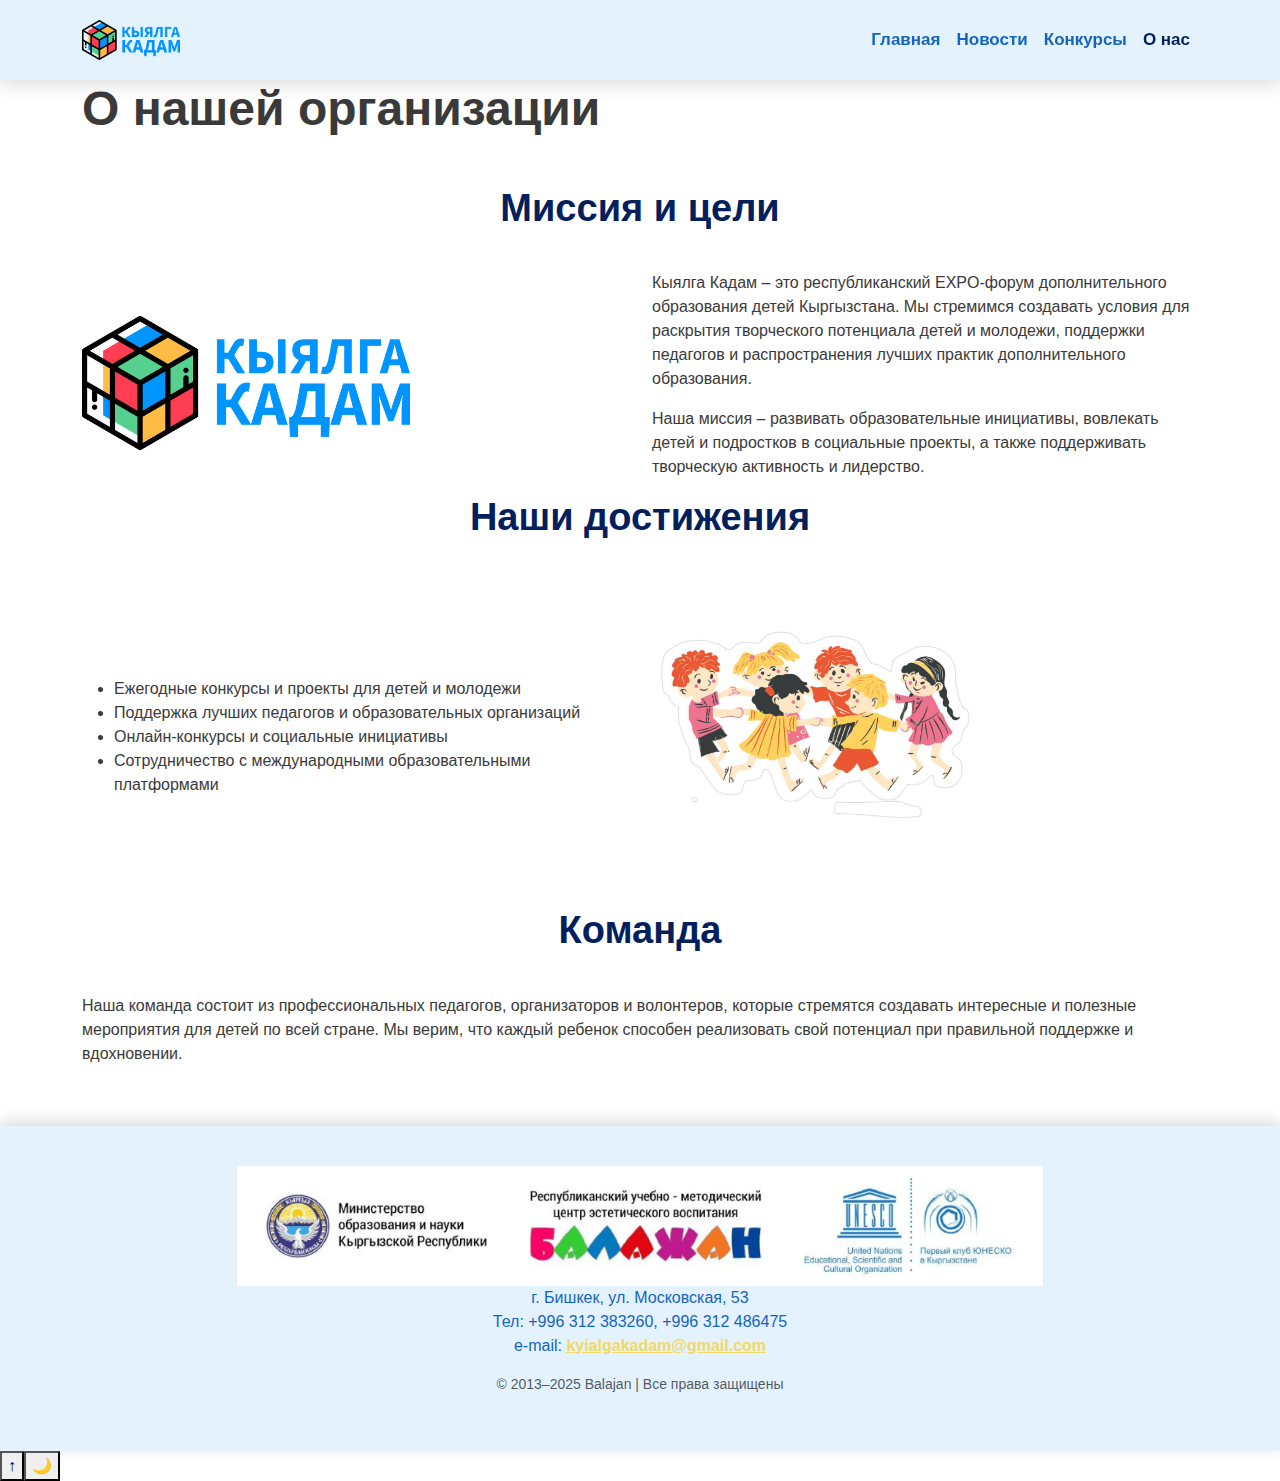
<file: pages/aboutus.html>
<!DOCTYPE html>
<html lang="ru">
<head>
    <meta charset="UTF-8">
    <meta name="viewport" content="width=device-width, initial-scale=1">
    <link rel="icon" type="image/png" href="..//images/favicon.png">
    <title>О нас | Кыялга Кадам</title>

    <!-- Bootstrap 5 -->
    <link href="https://cdn.jsdelivr.net/npm/bootstrap@5.3.2/dist/css/bootstrap.min.css" rel="stylesheet">
    <link rel="icon" type="image/png" href="/favicon-32x32.png">
    <link rel="stylesheet" href="../styles/style.css">


</head>

<body>
<!-- Навигация -->
<header class="navbar navbar-expand-lg sticky-top">
    <div class="container">
        <a class="navbar-brand" href="/">
            <img src="../images/logo.png" alt="Кыялга Кадам" height="40">
        </a>
        <button class="navbar-toggler" type="button" data-bs-toggle="collapse" data-bs-target="#navbarNav">
            <span class="navbar-toggler-icon"></span>
        </button>
        <div class="collapse navbar-collapse justify-content-end" id="navbarNav">
            <ul class="navbar-nav">
                <li class="nav-item"><a class="nav-link" href="index.html">Главная</a></li>
                <li class="nav-item"><a class="nav-link" href="news.html">Новости</a></li>
                <li class="nav-item"><a class="nav-link" href="contests.html">Конкурсы</a></li>
                <li class="nav-item"><a class="nav-link active" href="aboutus.html">О нас</a></li>
            </ul>
        </div>
    </div>
</header>

<!-- Баннер -->
<section class="hero">
    <div class="container">
        <h1 class="display-5 fw-bold">О нашей организации</h1>
    </div>
</section>

<!-- Основной контент -->
<main class="container my-5">
    <h2 class="section-title">Миссия и цели</h2>
    <div class="about-section mt-4 row align-items-center">

        <!-- Левая колонка: картинка -->
        <div class="col-md-6">
            <img src="../images/logo.png" alt="Кыялга кадам" class="about-img img-fluid">
        </div>

        <!-- Правая колонка: текст -->
        <div class="col-md-6">
            <p>Кыялга Кадам – это республиканский EXPO-форум дополнительного образования детей Кыргызстана. Мы стремимся создавать условия для раскрытия творческого потенциала детей и молодежи, поддержки педагогов и распространения лучших практик дополнительного образования.</p>
            <p>Наша миссия – развивать образовательные инициативы, вовлекать детей и подростков в социальные проекты, а также поддерживать творческую активность и лидерство.</p>
        </div>

    </div>

    <h2 class="section-title">Наши достижения</h2>
    <div class="about-section mt-4 row align-items-center">
        <div class="col-md-6">
            <ul>
                <li>Ежегодные конкурсы и проекты для детей и молодежи</li>
                <li>Поддержка лучших педагогов и образовательных организаций</li>
                <li>Онлайн-конкурсы и социальные инициативы</li>
                <li>Сотрудничество с международными образовательными платформами</li>
            </ul>
        </div>
        <div class="col-md-6">
            <img src="../images/photo_5274260143921106613_y.jpg" alt="Дети на мероприятии" class="about-img img-fluid">
        </div>
    </div>

    <h2 class="section-title">Команда</h2>
    <div class="about-section mt-4">
        <p>Наша команда состоит из профессиональных педагогов, организаторов и волонтеров, которые стремятся создавать интересные и полезные мероприятия для детей по всей стране. Мы верим, что каждый ребенок способен реализовать свой потенциал при правильной поддержке и вдохновении.</p>
    </div>
</main>

<!-- Футер -->
<footer class="footer text-center">
    <img src="../images/unitednations.png" alt="Министерство образования и науки Кыргызской Республики" class="footer-logos">
    <div class="container">
        <p>г. Бишкек, ул. Московская, 53<br>
            Тел: +996 312 383260, +996 312 486475<br>
            e-mail: <a href="mailto:kyialgakadam@gmail.com">kyialgakadam@gmail.com</a></p>
        <p class="text-muted small mt-3">© 2013–2025 Balajan | Все права защищены</p>
    </div>
</footer>

<script src="https://cdn.jsdelivr.net/npm/bootstrap@5.3.2/dist/js/bootstrap.bundle.min.js"></script>
<script src="../scripts/aboutus.js"></script>
</body>
</html>
</file>
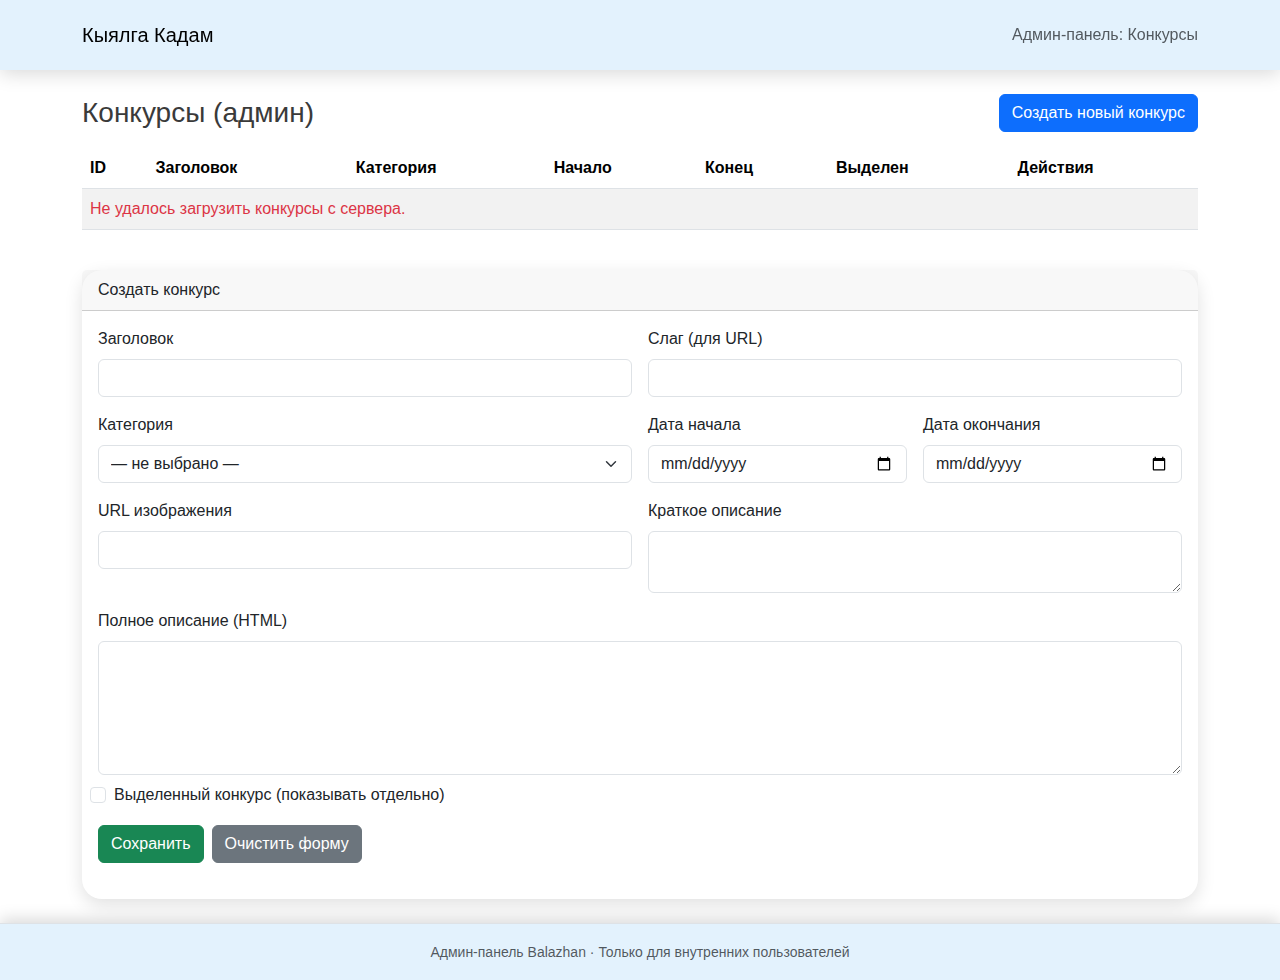
<file: pages/admin-contests.html>
<!DOCTYPE html>
<html lang="ru">
<head>
    <meta charset="UTF-8">
    <title>Админка | Конкурсы</title>
    <meta name="viewport" content="width=device-width, initial-scale=1">
    <!-- Bootstrap -->
    <link href="https://cdn.jsdelivr.net/npm/bootstrap@5.3.2/dist/css/bootstrap.min.css" rel="stylesheet">
    <link rel="stylesheet" href="../styles/style.css">
</head>
<body>
<header class="navbar navbar-expand-lg sticky-top bg-light">
    <div class="container">
        <a class="navbar-brand" href="../index.html">Кыялга Кадам</a>
        <span class="ms-3 text-muted">Админ-панель: Конкурсы</span>
    </div>
</header>

<main class="container my-4">
    <div class="d-flex justify-content-between align-items-center mb-3">
        <h1 class="h3 mb-0">Конкурсы (админ)</h1>
        <button id="btnNewContest" class="btn btn-primary">Создать новый конкурс</button>
    </div>

    <!-- Таблица конкурсов -->
    <div class="table-responsive mb-4">
        <table class="table table-striped align-middle">
            <thead>
            <tr>
                <th>ID</th>
                <th>Заголовок</th>
                <th>Категория</th>
                <th>Начало</th>
                <th>Конец</th>
                <th>Выделен</th>
                <th>Действия</th>
            </tr>
            </thead>
            <tbody id="contestsTableBody">
            <!-- строки будут добавляться из JS -->
            </tbody>
        </table>
    </div>

    <!-- Форма редактирования / создания -->
    <div class="card">
        <div class="card-header">
            <span id="formTitle">Создать конкурс</span>
        </div>
        <div class="card-body">
            <form id="contestForm">
                <input type="hidden" id="contestId">

                <div class="row g-3">
                    <div class="col-md-6">
                        <label for="title" class="form-label">Заголовок</label>
                        <input type="text" id="title" class="form-control" required>
                    </div>

                    <div class="col-md-6">
                        <label for="slug" class="form-label">Слаг (для URL)</label>
                        <input type="text" id="slug" class="form-control" required>
                    </div>

                    <div class="col-md-6">
                        <label for="category" class="form-label">Категория</label>
                        <select id="category" class="form-select">
                            <option value="">— не выбрано —</option>
                            <option value="teacher">Для педагогов</option>
                            <option value="kid">Для детей</option>
                            <option value="both">Обе категории</option>
                        </select>
                    </div>

                    <div class="col-md-3">
                        <label for="startDate" class="form-label">Дата начала</label>
                        <input type="date" id="startDate" class="form-control">
                    </div>

                    <div class="col-md-3">
                        <label for="endDate" class="form-label">Дата окончания</label>
                        <input type="date" id="endDate" class="form-control">
                    </div>

                    <div class="col-md-6">
                        <label for="imageUrl" class="form-label">URL изображения</label>
                        <input type="text" id="imageUrl" class="form-control">
                    </div>

                    <div class="col-md-6">
                        <label for="excerpt" class="form-label">Краткое описание</label>
                        <textarea id="excerpt" class="form-control" rows="2"></textarea>
                    </div>

                    <div class="col-12">
                        <label for="content" class="form-label">Полное описание (HTML)</label>
                        <textarea id="content" class="form-control" rows="5"></textarea>
                    </div>

                    <div class="col-12 form-check mt-2">
                        <input type="checkbox" id="isFeatured" class="form-check-input">
                        <label for="isFeatured" class="form-check-label">Выделенный конкурс (показывать отдельно)</label>
                    </div>
                </div>

                <div class="mt-3 d-flex gap-2">
                    <button type="submit" class="btn btn-success">Сохранить</button>
                    <button type="button" id="btnResetForm" class="btn btn-secondary">Очистить форму</button>
                </div>
            </form>
        </div>
    </div>
</main>

<footer class="footer text-center py-3 mt-4 border-top">
    <div class="container">
        <small class="text-muted">Админ-панель Balazhan · Только для внутренних пользователей</small>
    </div>
</footer>

<script src="https://cdn.jsdelivr.net/npm/bootstrap@5.3.2/dist/js/bootstrap.bundle.min.js"></script>
<script src="../scripts/admin-contests.js"></script>
</body>
</html>
</file>
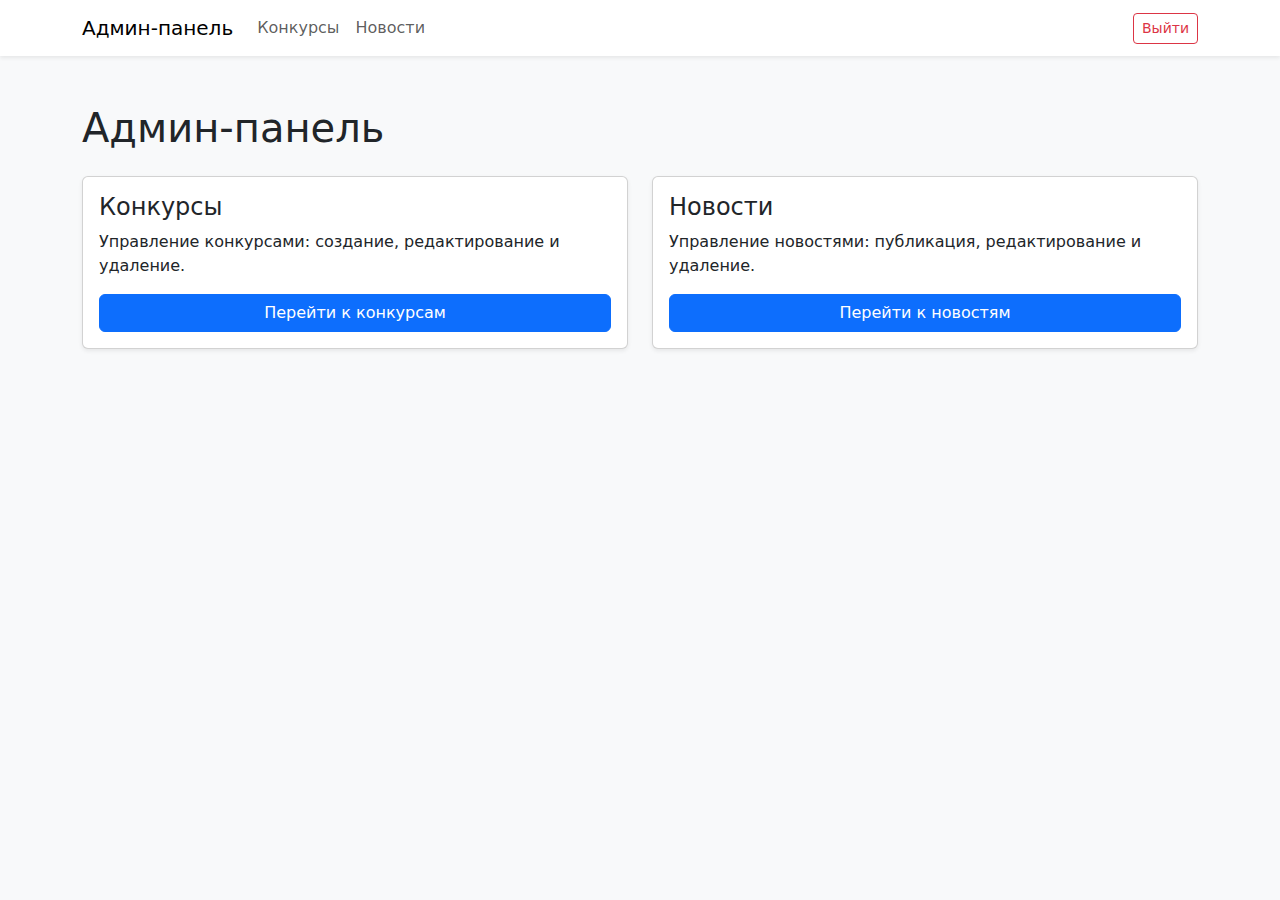
<file: pages/admin-dashboard.html>
<!DOCTYPE html>
<html lang="ru">
<head>
  <meta charset="UTF-8">
  <title>Админ-панель | Кыялга Кадам</title>
  <meta name="viewport" content="width=device-width, initial-scale=1">
  <link href="https://cdn.jsdelivr.net/npm/bootstrap@5.3.2/dist/css/bootstrap.min.css" rel="stylesheet">
</head>
<body class="bg-light">

<nav class="navbar navbar-expand-lg navbar-light bg-white shadow-sm mb-4">
  <div class="container">
    <a class="navbar-brand" href="#">Админ-панель</a>
    <div class="collapse navbar-collapse">
      <ul class="navbar-nav me-auto">
        <li class="nav-item">
          <a class="nav-link" href="admin-contests.html">Конкурсы</a>
        </li>
        <li class="nav-item">
          <a class="nav-link" href="admin-news.html">Новости</a>
        </li>
      </ul>
      <button id="logoutBtn" class="btn btn-outline-danger btn-sm">Выйти</button>
    </div>
  </div>
</nav>

<main class="container my-5">
  <h1 class="mb-4">Админ-панель</h1>

  <div class="row g-4">
    <div class="col-12 col-md-6">
      <div class="card h-100 shadow-sm">
        <div class="card-body d-flex flex-column">
          <h4 class="card-title">Конкурсы</h4>
          <p class="card-text flex-grow-1">
            Управление конкурсами: создание, редактирование и удаление.
          </p>
          <a href="admin-contests.html" class="btn btn-primary mt-auto">Перейти к конкурсам</a>
        </div>
      </div>
    </div>

    <div class="col-12 col-md-6">
      <div class="card h-100 shadow-sm">
        <div class="card-body d-flex flex-column">
          <h4 class="card-title">Новости</h4>
          <p class="card-text flex-grow-1">
            Управление новостями: публикация, редактирование и удаление.
          </p>
          <a href="admin-news.html" class="btn btn-primary mt-auto">Перейти к новостям</a>
        </div>
      </div>
    </div>
  </div>
</main>

<script>
  const API_BASE = "http://localhost:8080";

  document.getElementById("logoutBtn")?.addEventListener("click", async () => {
    try {
      await fetch(`${API_BASE}/api/auth/logout`, {
        method: "POST",
        credentials: "include"
      });
    } catch (e) {
      console.error(e);
    }
    window.location.href = "admin-login.html";
  });
</script>

</body>
</html>
</file>
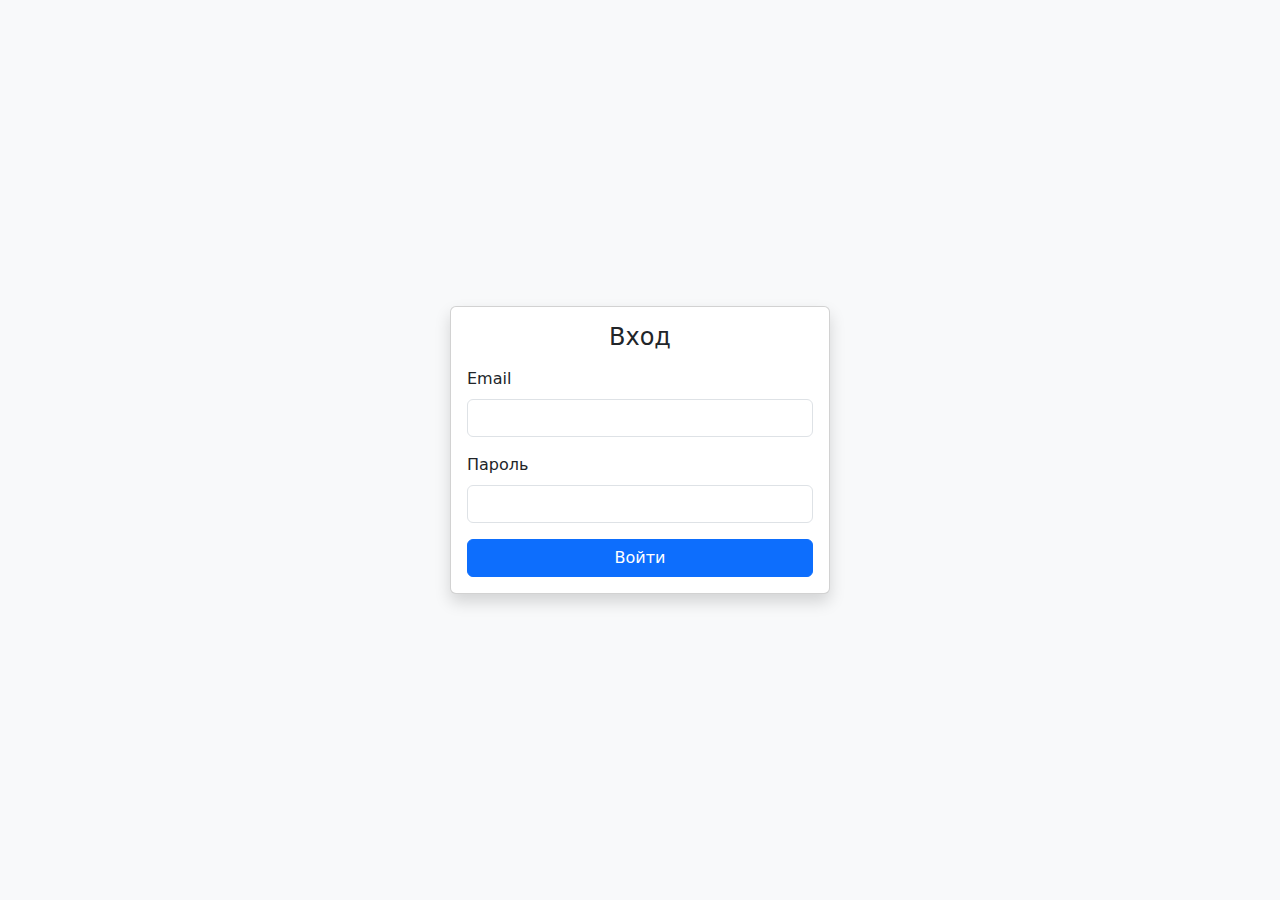
<file: pages/admin-login.html>
<!DOCTYPE html>
<html lang="ru">
<head>
  <meta charset="UTF-8">
  <title>Админ — вход</title>
  <meta name="viewport" content="width=device-width, initial-scale=1">
  <link rel="icon" type="image/png" href="../images/favicon.png">
  <link href="https://cdn.jsdelivr.net/npm/bootstrap@5.3.2/dist/css/bootstrap.min.css" rel="stylesheet">
</head>

<body class="bg-light d-flex justify-content-center align-items-center" style="height: 100vh;">

<div class="card shadow" style="max-width: 380px; width: 100%;">
  <div class="card-body">
    <h4 class="card-title text-center mb-3">Вход</h4>

    <form id="loginForm">
      <div class="mb-3">
        <label class="form-label">Email</label>
        <input type="email" id="email" class="form-control" required>
      </div>

      <div class="mb-3">
        <label class="form-label">Пароль</label>
        <input type="password" id="password" class="form-control" required>
      </div>

      <button class="btn btn-primary w-100" type="submit">Войти</button>
    </form>

    <p id="error" class="text-danger text-center mt-3" style="display:none;">Неверный email или пароль</p>
  </div>
</div>

<script src="../scripts/admin-login.js"></script>
</body>
</html>
</file>
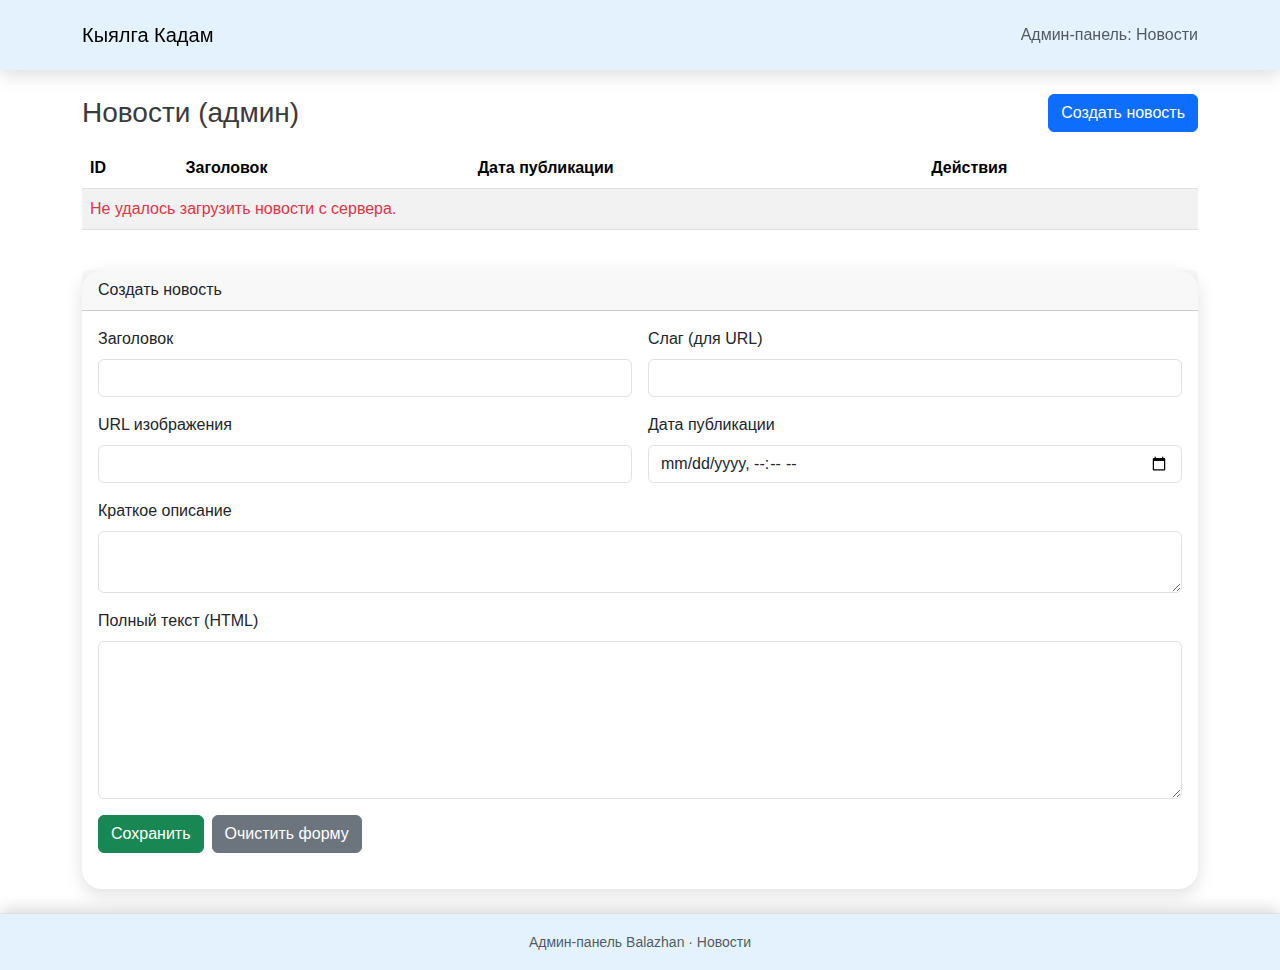
<file: pages/admin-news.html>
<!DOCTYPE html>
<html lang="ru">
<head>
  <meta charset="UTF-8">
  <title>Админка | Новости</title>
  <meta name="viewport" content="width=device-width, initial-scale=1">
  <!-- Bootstrap -->
  <link href="https://cdn.jsdelivr.net/npm/bootstrap@5.3.2/dist/css/bootstrap.min.css" rel="stylesheet">
  <link rel="stylesheet" href="../styles/style.css">
</head>
<body>
<header class="navbar navbar-expand-lg sticky-top bg-light">
  <div class="container">
    <a class="navbar-brand" href="../index.html">Кыялга Кадам</a>
    <span class="ms-3 text-muted">Админ-панель: Новости</span>
  </div>
</header>

<main class="container my-4">
  <div class="d-flex justify-content-between align-items-center mb-3">
    <h1 class="h3 mb-0">Новости (админ)</h1>
    <button id="btnNewNews" class="btn btn-primary">Создать новость</button>
  </div>

  <!-- Таблица новостей -->
  <div class="table-responsive mb-4">
    <table class="table table-striped align-middle">
      <thead>
      <tr>
        <th>ID</th>
        <th>Заголовок</th>
        <th>Дата публикации</th>
        <th>Действия</th>
      </tr>
      </thead>
      <tbody id="newsTableBody">
      <!-- строки добавит JS -->
      </tbody>
    </table>
  </div>

  <!-- Форма создания / редактирования -->
  <div class="card">
    <div class="card-header">
      <span id="newsFormTitle">Создать новость</span>
    </div>
    <div class="card-body">
      <form id="newsForm">
        <input type="hidden" id="newsId">

        <div class="row g-3">
          <div class="col-md-6">
            <label for="newsTitle" class="form-label">Заголовок</label>
            <input type="text" id="newsTitle" class="form-control" required>
          </div>

          <div class="col-md-6">
            <label for="newsSlug" class="form-label">Слаг (для URL)</label>
            <input type="text" id="newsSlug" class="form-control" required>
          </div>

          <div class="col-md-6">
            <label for="newsImageUrl" class="form-label">URL изображения</label>
            <input type="text" id="newsImageUrl" class="form-control">
          </div>

          <div class="col-md-6">
            <label for="newsPublishedAt" class="form-label">Дата публикации</label>
            <input type="datetime-local" id="newsPublishedAt" class="form-control">
          </div>

          <div class="col-12">
            <label for="newsExcerpt" class="form-label">Краткое описание</label>
            <textarea id="newsExcerpt" class="form-control" rows="2"></textarea>
          </div>

          <div class="col-12">
            <label for="newsContent" class="form-label">Полный текст (HTML)</label>
            <textarea id="newsContent" class="form-control" rows="6"></textarea>
          </div>
        </div>

        <div class="mt-3 d-flex gap-2">
          <button type="submit" class="btn btn-success">Сохранить</button>
          <button type="button" id="btnResetNewsForm" class="btn btn-secondary">Очистить форму</button>
        </div>
      </form>
    </div>
  </div>
</main>

<footer class="footer text-center py-3 mt-4 border-top">
  <div class="container">
    <small class="text-muted">Админ-панель Balazhan · Новости</small>
  </div>
</footer>

<script src="https://cdn.jsdelivr.net/npm/bootstrap@5.3.2/dist/js/bootstrap.bundle.min.js"></script>
<script src="../scripts/admin-news.js"></script>
</body>
</html>
</file>
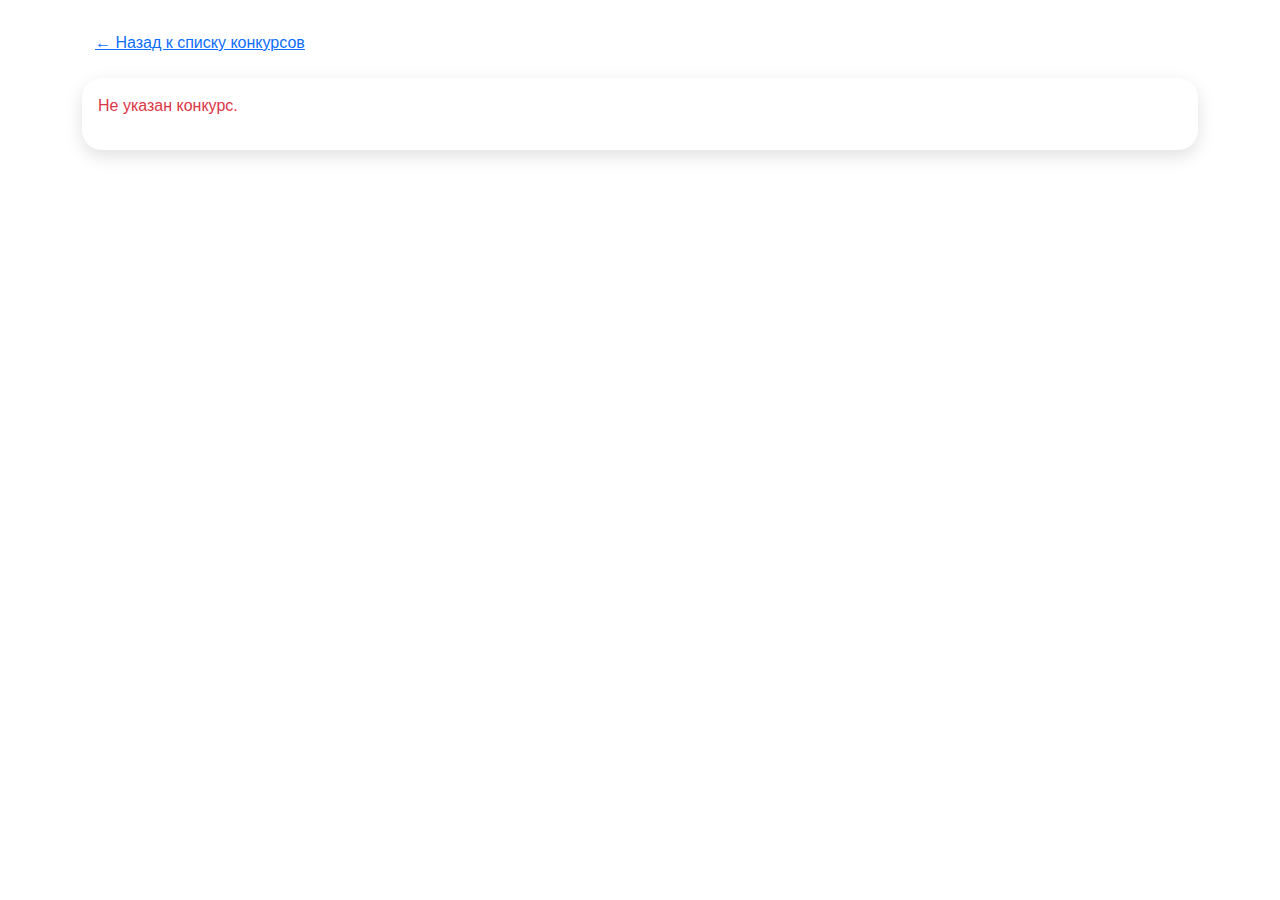
<file: pages/contest.html>
<!doctype html>
<html lang="ru">
<head>
    <meta charset="utf-8">
    <meta name="viewport" content="width=device-width,initial-scale=1">
    <link rel="icon" type="image/png" href="../images/favicon.png">
    <title>Конкурс — подробности</title>
    <link href="https://cdn.jsdelivr.net/npm/bootstrap@5.3.2/dist/css/bootstrap.min.css" rel="stylesheet">
    <link rel="stylesheet" href="../styles/style.css">
</head>
<body>
<div class="container my-4">
    <a href="contests.html" class="btn btn-link mb-3">← Назад к списку конкурсов</a>
    <article id="contest" class="card p-3"></article>
</div>

<script>
    (async function () {
        const API_BASE = 'https://balajan-back.onrender.com';
        const DATA_URL = 'data/contests.json';

        const params = new URLSearchParams(location.search);
        const slug = params.get('slug');
        const container = document.getElementById('contest');

        if (!slug) {
            container.innerHTML = '<p class="text-danger">Не указан конкурс.</p>';
            return;
        }

        try {
            // грузим И бэк, И json параллельно
            const [backendList, jsonList] = await Promise.all([
                loadFromBackend(),
                loadFromJson()
            ]);

            const jsonBySlug = Array.isArray(jsonList)
                ? new Map(jsonList.map(c => [c.slug, c]))
                : new Map();

            // пробуем найти конкурс сначала в бэке
            let it = Array.isArray(backendList)
                ? backendList.find(c => c.slug === slug)
                : null;

            // если в бэке нет – берём из json
            if (!it) {
                it = jsonBySlug.get(slug) || null;
            } else {
                // если в бэке НЕТ stages, но в json есть – подмешиваем
                const fromJson = jsonBySlug.get(slug);
                const noStages =
                    !it.stages ||
                    (Array.isArray(it.stages) && it.stages.length === 0);

                if (noStages && fromJson && Array.isArray(fromJson.stages)) {
                    it.stages = fromJson.stages;
                }
            }

            if (!it) {
                container.innerHTML = '<p class="text-muted">Конкурс не найден.</p>';
                return;
            }

            renderContest(it);

        } catch (e) {
            console.error(e);
            container.innerHTML = '<p class="text-danger">Ошибка загрузки данных.</p>';
        }

        async function loadFromBackend() {
            try {
                const res = await fetch(`${API_BASE}/api/contests`);
                if (!res.ok) throw new Error('Ошибка API: ' + res.status);
                return await res.json();
            } catch (e) {
                console.error('Backend error:', e);
                return [];
            }
        }

        async function loadFromJson() {
            try {
                const res = await fetch(DATA_URL);
                if (!res.ok) throw new Error('Ошибка JSON');
                return await res.json();
            } catch (e) {
                console.error('JSON error:', e);
                return [];
            }
        }

        function escapeHtml(s) {
            if (!s) return '';
            return String(s)
                .replaceAll('&','&amp;')
                .replaceAll('<','&lt;')
                .replaceAll('>','&gt;')
                .replaceAll('"','&quot;')
                .replaceAll("'",'&#039;');
        }

        function renderContest(it) {
            const img = it.imageUrl
                ? `<img src="${escapeHtml(it.imageUrl)}" alt="${escapeHtml(it.title)}" class="img-fluid rounded">`
                : '';

            // аккуратно обрабатываем stages: массив или строка-json
            let stagesArr = [];
            if (Array.isArray(it.stages)) {
                stagesArr = it.stages;
            } else if (typeof it.stages === 'string') {
                try {
                    const parsed = JSON.parse(it.stages);
                    if (Array.isArray(parsed)) stagesArr = parsed;
                } catch (e) {
                    console.warn('Не удалось распарсить stages:', e);
                }
            }

            // если этапов нет вообще — НЕ показываем блок "Этапы"
            let stagesBlock = '';
            if (stagesArr.length > 0) {
                const stagesHtml = stagesArr.map(s => `
                    <li>
                        <strong>${escapeHtml(s.title || '')}</strong>
                        — ${escapeHtml(s.date || '')}: ${escapeHtml(s.description || '')}
                    </li>
                `).join('');

                stagesBlock = `
                    <hr>
                    <h5>Этапы</h5>
                    <ul>
                        ${stagesHtml}
                    </ul>
                `;
            }

            const datesText = [
                it.startDate ? `С ${escapeHtml(it.startDate)}` : '',
                it.endDate ? `по ${escapeHtml(it.endDate)}` : ''
            ].filter(Boolean).join(' ');

            const categoryText =
                it.category === 'teacher'
                    ? 'Для педагогов'
                    : it.category === 'kid'
                        ? 'Для детей'
                        : 'Для всех';

            container.innerHTML = `
          <div class="row g-4">
            <div class="col-12 col-md-4">
              ${img}
              <div class="mt-3"><strong>Сроки:</strong> ${datesText}</div>
              <div class="mt-2"><strong>Категория:</strong> ${categoryText}</div>
            </div>
            <div class="col-12 col-md-8">
              <h2>${escapeHtml(it.title)}</h2>
              <p class="lead">${escapeHtml(it.excerpt || '')}</p>
              ${stagesBlock}
              <hr>
              <div>${it.content || ''}</div>
            </div>
          </div>
        `;
        }
    })();
</script>
</body>
</html>
</file>
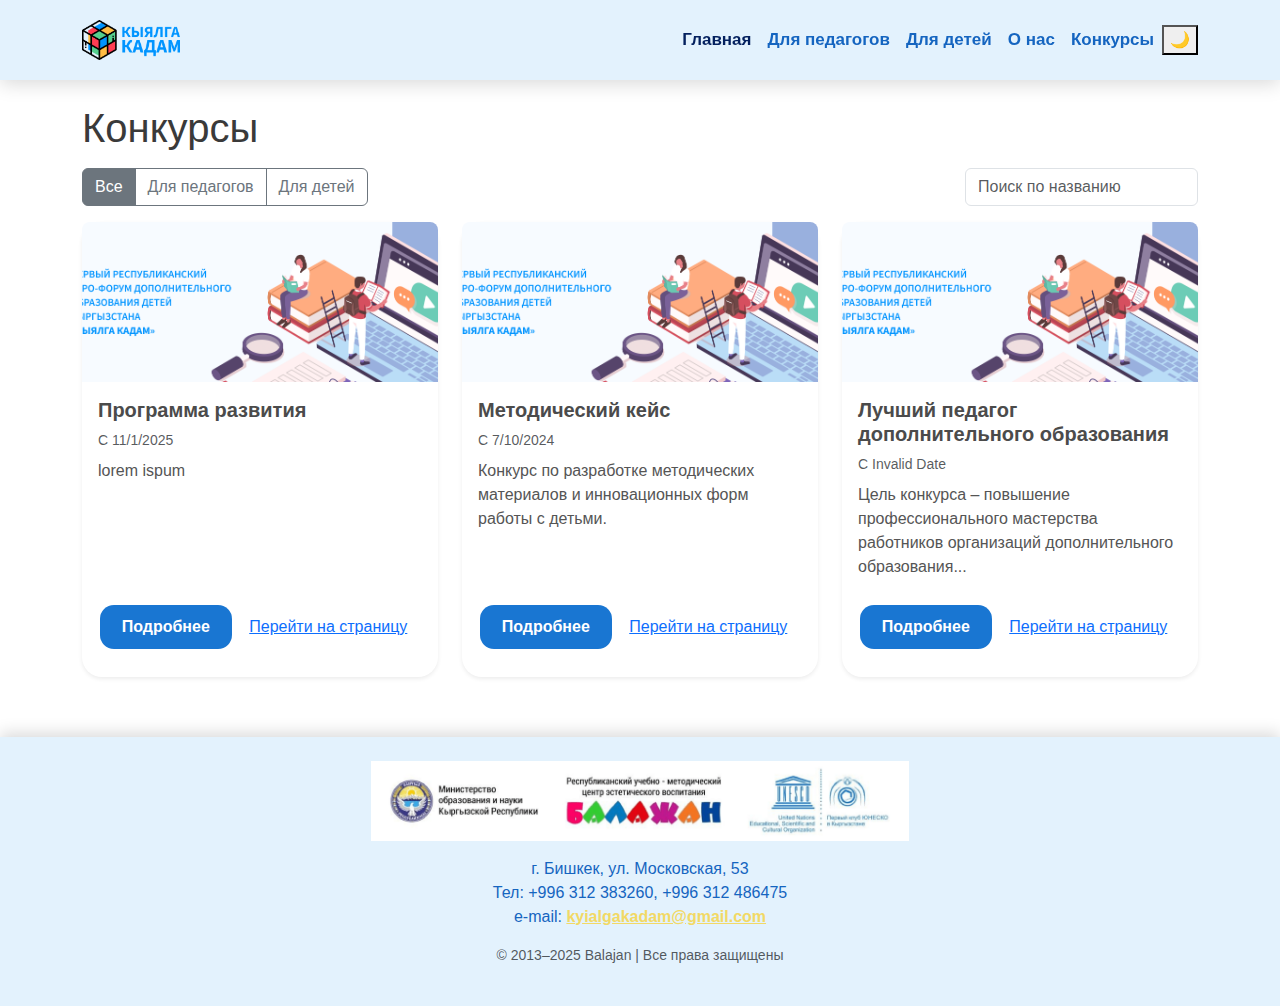
<file: pages/contests.html>
<!DOCTYPE html>
<html lang="ru">
<head>
    <meta charset="UTF-8">
    <meta name="viewport" content="width=device-width, initial-scale=1.0">
    <link rel="icon" type="image/png" href="../images/favicon.png">
    <title>Конкурсы | Кыялга Кадам</title>
    <link href="https://cdn.jsdelivr.net/npm/bootstrap@5.3.2/dist/css/bootstrap.min.css" rel="stylesheet">
    <link rel="stylesheet" href="../styles/style.css">
</head>
<body>
<!-- Навигация -->
<header class="navbar navbar-expand-lg sticky-top">
    <div class="container">
        <a class="navbar-brand" href="../index.html">
            <img src="../images/logo.png" alt="Кыялга Кадам" height="40">
        </a>
        <button class="navbar-toggler" type="button" data-bs-toggle="collapse" data-bs-target="#navbarNav">
            <span class="navbar-toggler-icon"></span>
        </button>
        <div class="collapse navbar-collapse justify-content-end" id="navbarNav">
            <ul class="navbar-nav">
                <li class="nav-item"><a class="nav-link active" href="index.html">Главная</a></li>
                <li class="nav-item"><a class="nav-link" href="teachers.html">Для педагогов</a></li>
                <li class="nav-item"><a class="nav-link" href="kids.html">Для детей</a></li>
                <li class="nav-item"><a class="nav-link" href="aboutus.html">О нас</a></li>
                <li class="nav-item"><a class="nav-link" href="contests.html">Конкурсы</a></li>
            </ul>
            <button class="theme-toggle" id="themeToggle">🌙</button>
        </div>
    </div>
</header>

<main class="container my-4">
    <h1 class="mb-3">Конкурсы</h1>

    <div class="d-flex flex-wrap gap-3 align-items-center mb-3">
        <div class="btn-group" role="tablist" aria-label="Категории">
            <button class="btn btn-outline-secondary active tab" data-cat="all" type="button">Все</button>
            <button class="btn btn-outline-secondary tab" data-cat="teacher" type="button">Для педагогов</button>
            <button class="btn btn-outline-secondary tab" data-cat="kid" type="button">Для детей</button>
        </div>

        <div class="ms-auto">
            <input id="q" class="form-control" style="min-width:220px" type="search" placeholder="Поиск по названию">
        </div>
    </div>

    <!-- Сетка карточек -->
    <div id="contestsGrid" class="row g-4" aria-live="polite"></div>

    <div class="text-center mt-4">
        <button id="loadMore" class="btn btn-outline-primary">Показать ещё</button>
    </div>
</main>

<!-- Модалки будут добавлены сюда динамически -->
<div id="modalsContainer"></div>

<footer class="footer text-center py-4">
    <img src="../images/unitednations.png" alt="Министерство" height="80">
    <div class="container mt-3">
        <p>г. Бишкек, ул. Московская, 53<br>
            Тел: +996 312 383260, +996 312 486475<br>
            e-mail: <a href="mailto:kyialgakadam@gmail.com">kyialgakadam@gmail.com</a></p>
        <p class="text-muted small mt-3">© 2013–2025 Balajan | Все права защищены</p>
    </div>
</footer>

<script src="https://cdn.jsdelivr.net/npm/bootstrap@5.3.2/dist/js/bootstrap.bundle.min.js"></script>

<script>
    /* contests page renderer (uses pages/data/contests.json relative to this file) */
    (() => {
        const DATA_URL = 'data/contests.json';
        const PAGE_SIZE = 6;

        let allContests = [];
        let filtered = [];
        let visibleCount = PAGE_SIZE;

        const grid = document.getElementById('contestsGrid');
        const modalsContainer = document.getElementById('modalsContainer');
        const tabs = document.querySelectorAll('.tab');
        const qInput = document.getElementById('q');
        const loadMoreBtn = document.getElementById('loadMore');

        async function loadData() {
            try {
                const res = await fetch(DATA_URL);
                if (!res.ok) throw new Error('Не удалось загрузить ' + DATA_URL);
                allContests = await res.json();
                applyFilters();
            } catch (e) {
                grid.innerHTML = '<p class="text-danger">Не удалось загрузить данные.</p>';
                console.error(e);
            }
        }

        function isActive(item) {
            if (!item.startDate && !item.endDate) return true;
            const now = new Date();
            const start = item.startDate ? new Date(item.startDate) : null;
            const end = item.endDate ? new Date(item.endDate) : null;
            return (!start || now >= start) && (!end || now <= end);
        }

        function applyFilters() {
            const activeTab = document.querySelector('.tab.active').dataset.cat;
            const q = qInput.value.trim().toLowerCase();

            filtered = allContests.filter(item => {
                if (activeTab !== 'all' && item.category !== activeTab && item.category !== 'both') return false;
                if (q) {
                    const hay = (item.title + ' ' + (item.excerpt||'') + ' ' + (item.content||'')).toLowerCase();
                    if (!hay.includes(q)) return false;
                }
                return true;
            });

            // сортируем по дате (новые сверху) если есть startDate
            filtered.sort((a,b) => {
                const da = a.startDate ? new Date(a.startDate) : new Date(0);
                const db = b.startDate ? new Date(b.startDate) : new Date(0);
                return db - da;
            });

            visibleCount = PAGE_SIZE;
            render();
        }

        function render() {
            grid.innerHTML = '';
            modalsContainer.innerHTML = '';
            const slice = filtered.slice(0, visibleCount);
            if (slice.length === 0) {
                grid.innerHTML = '<p>Нет конкурсов по выбранным фильтрам.</p>';
                loadMoreBtn.style.display = 'none';
                return;
            }

            slice.forEach(it => {
                const col = document.createElement('div');
                col.className = 'col-12 col-md-6 col-lg-4';

                const img = it.imageUrl ? `<img src="${escape(it.imageUrl)}" class="card-img-top" alt="${escape(it.title)}" style="height:160px; object-fit:cover; border-radius:8px 8px 0 0;">` : '';
                const startDateText = it.startDate ? `С ${new Date(it.startDate).toLocaleDateString()}` : '';

                col.innerHTML = `
        <div class="card h-100 shadow-sm">
          ${img}
          <div class="card-body d-flex flex-column">
            <h5 class="card-title">${escape(it.title)}</h5>
            <div class="mb-2 text-muted small">${startDateText}</div>
            <p class="card-text flex-grow-1">${escape(it.excerpt || '')}</p>
          </div>
          <div class="card-footer text-center bg-white">
            <button class="btn btn-outline-primary" data-bs-toggle="modal" data-bs-target="#modal-${escapeId(it.slug)}">Подробнее</button>
            <a class="btn btn-link" href="contest.html?slug=${encodeURIComponent(it.slug)}">Перейти на страницу</a>
          </div>
        </div>`;

                grid.appendChild(col);

                // modal
                const modal = document.createElement('div');
                modal.className = 'modal fade';
                modal.id = `modal-${escapeId(it.slug)}`;
                modal.tabIndex = -1;
                modal.setAttribute('aria-hidden', 'true');

                const stagesHtml = (it.stages || []).map(s => `<li><strong>${escape(s.title)}</strong> — ${escape(s.date)}: ${escape(s.description)}</li>`).join('');
                modal.innerHTML = `
        <div class="modal-dialog modal-lg modal-dialog-centered">
          <div class="modal-content">
            <div class="modal-header">
              <h5 class="modal-title">${escape(it.title)}</h5>
              <button type="button" class="btn-close" data-bs-dismiss="modal" aria-label="Close"></button>
            </div>
            <div class="modal-body">
              ${ it.imageUrl ? `<img src="${escape(it.imageUrl)}" alt="${escape(it.title)}" class="img-fluid mb-3">` : '' }
              <p class="mb-1"><strong>Сроки:</strong> ${escape(it.startDate||'')} ${it.endDate ? '— ' + escape(it.endDate) : ''}</p>
              <p><strong>Кратко:</strong> ${escape(it.excerpt||'')}</p>
              <hr>
              <div><strong>Этапы:</strong>
                <ul>${stagesHtml}</ul>
              </div>
              <hr>
              <div class="full-content">${it.content || ''}</div>
            </div>
            <div class="modal-footer">
              <button type="button" class="btn btn-secondary" data-bs-dismiss="modal">Закрыть</button>
              <a class="btn btn-primary" href="contest.html?slug=${encodeURIComponent(it.slug)}">Перейти на полную страницу</a>
            </div>
          </div>
        </div>`;

                modalsContainer.appendChild(modal);
            });

            loadMoreBtn.style.display = visibleCount < filtered.length ? 'inline-block' : 'none';
        }

        function escape(s) {
            if (!s) return '';
            return String(s)
                .replaceAll('&','&amp;')
                .replaceAll('<','&lt;')
                .replaceAll('>','&gt;')
                .replaceAll('"','&quot;');
        }
        function escapeHtml(s){ return escape(s); }
        function escapeId(s){ return String(s).replace(/[^a-zA-Z0-9-_]/g,'-'); }

        // listeners
        tabs.forEach(t => t.addEventListener('click', () => {
            tabs.forEach(x => x.classList.remove('active'));
            t.classList.add('active');
            applyFilters();
        }));
        qInput.addEventListener('input', () => applyFilters());
        loadMoreBtn.addEventListener('click', () => { visibleCount += PAGE_SIZE; render(); });

        // load
        loadData();
    })();
</script>

</body>
</html>
</file>
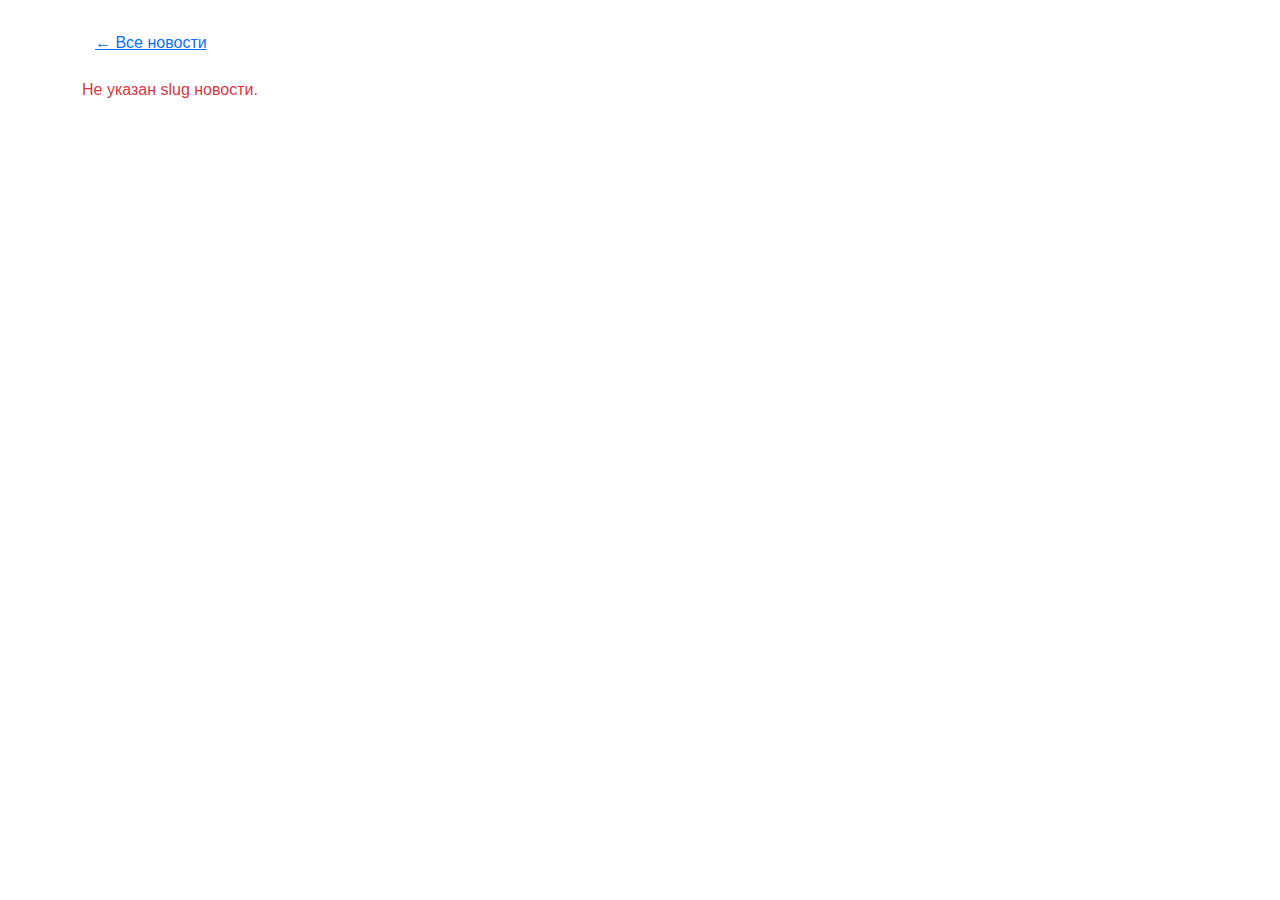
<file: pages/news-article.html>
<!doctype html>
<html lang="ru">
<head>
  <meta charset="utf-8">
  <meta name="viewport" content="width=device-width,initial-scale=1">
  <link rel="icon" type="image/png" href="../images/favicon.png">
  <title>Новость</title>
  <link href="https://cdn.jsdelivr.net/npm/bootstrap@5.3.2/dist/css/bootstrap.min.css" rel="stylesheet">
  <link rel="stylesheet" href="../styles/style.css">
</head>
<body>
<main class="container my-4">
  <a class="btn btn-link mb-3" href="news.html">← Все новости</a>
  <article id="newsArticle"></article>
</main>

<script>
  (async function () {
    const API_BASE = 'http://localhost:8080';
    const DATA_URL = 'data/news.json';

    const params = new URLSearchParams(location.search);
    const slug = params.get('slug');
    const container = document.getElementById('newsArticle');

    if (!slug) {
      container.innerHTML = '<p class="text-danger">Не указан slug новости.</p>';
      return;
    }

    try {
      // 1) сначала пробуем найти новость в списке, который отдаёт бэк
      let it = await loadFromBackendList(slug);

      // 2) если не нашли или бэк не отвечает — пробуем старый JSON
      if (!it) {
        it = await loadFromJson(slug);
      }

      if (!it) {
        container.innerHTML = '<p class="text-muted">Новость не найдена.</p>';
        return;
      }

      renderArticle(it);
    } catch (e) {
      console.error(e);
      container.innerHTML = '<p class="text-danger">Ошибка загрузки новости.</p>';
    }

    async function loadFromBackendList(slug) {
      try {
        const res = await fetch(`${API_BASE}/api/news`);
        if (!res.ok) {
          throw new Error('Ошибка при загрузке новостей с бэка: ' + res.status);
        }
        const list = await res.json();
        if (!Array.isArray(list)) return null;
        return list.find(x => x.slug === slug) || null;
      } catch (e) {
        console.error('Ошибка при загрузке из /api/news', e);
        return null;
      }
    }

    async function loadFromJson(slug) {
      try {
        const res = await fetch(DATA_URL);
        if (!res.ok) throw new Error('Не удалось загрузить ' + DATA_URL);
        const list = await res.json();
        if (!Array.isArray(list)) return null;
        return list.find(x => x.slug === slug) || null;
      } catch (e) {
        console.error('Ошибка при загрузке из JSON', e);
        return null;
      }
    }

    function renderArticle(it) {
      const imgHtml = it.imageUrl
              ? `<img src="${escapeHtml(it.imageUrl)}" alt="${escapeHtml(it.title || '')}" class="img-fluid mb-3 rounded">`
              : '';

      const dateText = it.date || it.publishedAt || it.published_at || '';

      container.innerHTML = `
        <div class="card p-3">
          ${imgHtml}
          <h1>${escapeHtml(it.title || '')}</h1>
          <div class="text-muted small mb-2">${escapeHtml(dateText)}</div>
          <div class="mb-3">${it.content || ''}</div>
        </div>
      `;
    }

    function escapeHtml(s) {
      if (!s) return '';
      return String(s)
              .replaceAll('&', '&amp;')
              .replaceAll('<', '&lt;')
              .replaceAll('>', '&gt;')
              .replaceAll('"', '&quot;')
              .replaceAll("'", '&#039;');
    }
  })();
</script>
</body>
</html>
</file>
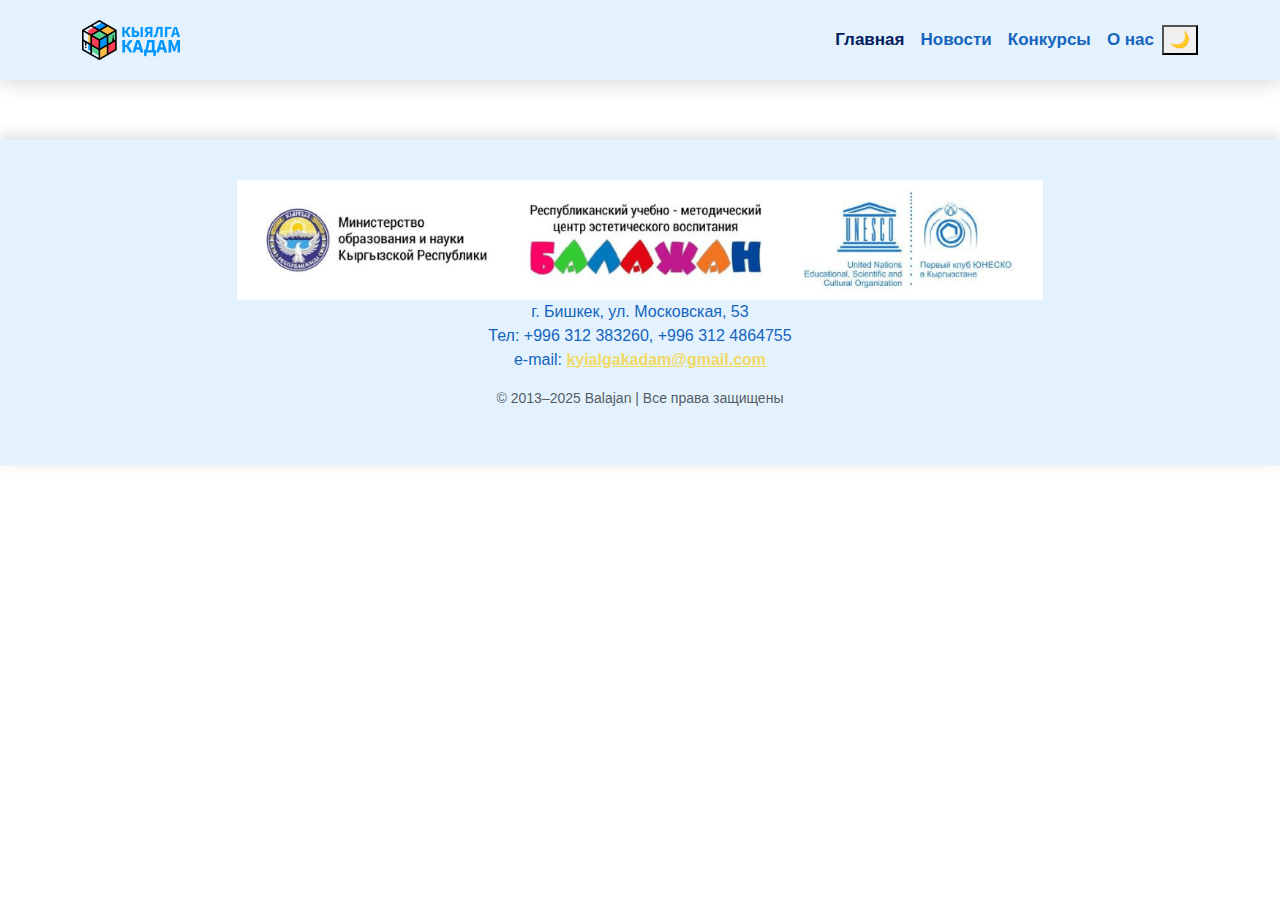
<file: pages/news.html>
<!DOCTYPE html>
<html lang="ru">
<head>
    <meta charset="UTF-8">
    <meta name="viewport" content="width=device-width, initial-scale=1">
    <link rel="icon" type="image/png" href="..//images/favicon.png">

    <title>Кыялга Кадам – EXPO-форум дополнительного образования</title>

    <!-- Bootstrap 5 -->
    <link href="https://cdn.jsdelivr.net/npm/bootstrap@5.3.2/dist/css/bootstrap.min.css" rel="stylesheet">
    <link rel="stylesheet" href="../styles/style.css">
    <link rel="icon" type="image/png" href="/favicon-32x32.png">



</head>
<body>
<!-- Навигация -->
<header class="navbar navbar-expand-lg sticky-top">
    <div class="container">
        <a class="navbar-brand" href="/">
            <img src="../images/logo.png" alt="Кыялга Кадам" height="40">
        </a>
        <button class="navbar-toggler" type="button" data-bs-toggle="collapse" data-bs-target="#navbarNav">
            <span class="navbar-toggler-icon"></span>
        </button>
        <div class="collapse navbar-collapse justify-content-end" id="navbarNav">
            <ul class="navbar-nav">
                <li class="nav-item"><a class="nav-link active" href="index.html">Главная</a></li>
                <li class="nav-item"><a class="nav-link" href="news.html">Новости</a></li>
                <li class="nav-item"><a class="nav-link" href="contests.html">Конкурсы</a></li>
                <li class="nav-item"><a class="nav-link" href="aboutus.html">О нас</a></li>
            </ul>
            <button class="theme-toggle" id="themeToggle">🌙</button>
        </div>
    </div>
</header>
<!-- Футер -->
<footer class="footer text-center">
    <img src="../images/unitednations.png" alt="Министерство образования и науки Кыргызской Республики" height="120">
    <div class="container">
        <p>г. Бишкек, ул. Московская, 53<br>
            Тел: +996 312 383260, +996 312 4864755<br>
            e-mail: <a href="mailto:kyialgakadam@gmail.com">kyialgakadam@gmail.com</a></p>
        <p class="text-muted small mt-3">© 2013–2025 Balajan | Все права защищены</p>
    </div>
</footer>
</body>
</html>
</file>
<file: styles/style.css>
/* ===== ГЛОБАЛЬНЫЕ НАСТРОЙКИ ===== */

body {
    font-family: 'Inter', sans-serif;
    background: #00000;
    color: #3a3a3a;
    margin: 0;
    padding: 0;
    transition: 0.3s;
}

/* ===== HEADER ===== */

header.navbar {
    background: #E3F2FD !important;
    box-shadow: 0 4px 18px rgba(0,0,0,0.15);
    padding: 15px 0;
}

/* Пункты меню */
.nav-link {
    color: #1565C0 !important;
    font-weight: 600;
    font-size: 17px;
}

.nav-link:hover {
    color: #FFB300 !important; /* Golden Custard */
}
/* Активный пункт меню */
.nav-link.active {
    color: #03205e !important;
    font-weight: 700; /* Golden Custard */
    position: relative;
}

/* ===== ТЕКСТЫ ===== */

.section-title {
    font-size: 38px;
    font-weight: 800;
    color: #03205e;
    text-align: center;
    margin-bottom: 40px;
}

/* ===== КАРТОЧКИ ===== */

.card {
    border: none;
    border-radius: 20px;
    background: #ffffff;
    padding-bottom: 20px;

    /* мягкая, НЕ стеклянная тень */
    box-shadow:
        0 6px 18px rgba(0,0,0,0.12);

    transition: 0.25s ease;
}

.card:hover {
    transform: translateY(-6px);
    box-shadow:
        0 10px 25px rgba(0,0,0,0.18);
}

.card-title {
    font-size: 20px;
    font-weight: 700;
    color: #4b4b4b;
}

.card-text {
    color: #555;
}

.card-footer {
    background: none !important;
    border: none;
    padding-top: 10px;
}

/* ===== КНОПКИ ===== */

.btn-outline-primary {
    background: #1976D2 ;  /* Golden Custard */
    color: white !important;
    font-weight: 700;
    border: none;
    border-radius: 14px;
    padding: 10px 22px;

    transition: 0.2s;
}

.btn-outline-primary:hover {
    background: #FFB300;  //bpv
    color: white !important;
    transform: scale(1.06);
}

/* ===== FOOTER ===== */

.footer {
    background: #E3F2FD;
    color: #1565C0;
    padding: 40px 0;
    margin-top: 60px;
    box-shadow: 0 -4px 15px rgba(0,0,0,0.15);
}

.footer a {
    color: #F2D965;
    font-weight: 600;
}

/* === АНИМАЦИЯ === */
@keyframes fadeUp {
    from { opacity: 0; transform: translateY(25px); }
    to { opacity: 1; transform: translateY(0); }
}

.video-wrapper {
    position: relative;
    width: 100%;
    padding-bottom: 56.25%; /* 16:9 */
    height: 0;
    overflow: hidden;
    border-radius: 12px;
}

.video-wrapper iframe {
    position: absolute;
    top: 0;
    left: 0;
    width: 100%;
    height: 100%;
    border: 0;
}

.contest-btn {
    display: inline-block;
    background-color: #1976D2;
    color: white !important;
    padding: 10px 18px;
    border-radius: 8px;
    font-weight: 600;
    text-decoration: none;
    transition: 0.3s ease;
}

.contest-btn:hover {
    background-color: #FFB300;
    transform: translateY(-2px);
    box-shadow: 0 4px 12px rgba(255, 87, 34, 0.4);
}

.contest-btn:active {
    transform: translateY(0);
    box-shadow: none;
}
.btn.contest-btn {
    display: inline-block;
    background-color: #1976D2;
    color: white !important;
    padding: 10px 18px;
    border-radius: 8px;
    font-weight: 600;
    text-decoration: none;
    transition: 0.3s ease;
}

.btn.contest-btn:hover {
    background-color: #FFB300;   /* темнее при наведении */
    transform: translateY(-2px);
    box-shadow: 0 4px 12px rgba(255, 87, 34, 0.4);
}

.btn.contest-btn:active {
    transform: translateY(0);
    box-shadow: none;
}
/* универсальная адаптивная картинка */
.responsive-img {
    width: 100%;
    max-width: 100%;
    height: auto;
    display: block;
    object-fit: contain; /* или cover — если хочешь, чтобы красиво обрезало */
}
.footer-logos {
    display: block;
    margin: 0 auto;

    /* чтобы не был гигантским */
    max-width: 100%;
    height: auto;
    max-height: 120px; /* можешь поиграться: 120–160px */

    object-fit: contain;
}
.about-img {
    max-width: 60%;      /* ограничиваем ширину */
    height: auto;        /* сохраняем пропорции */
    border-radius: 12px; /* можно убрать, если не нужно */
}
</file>
